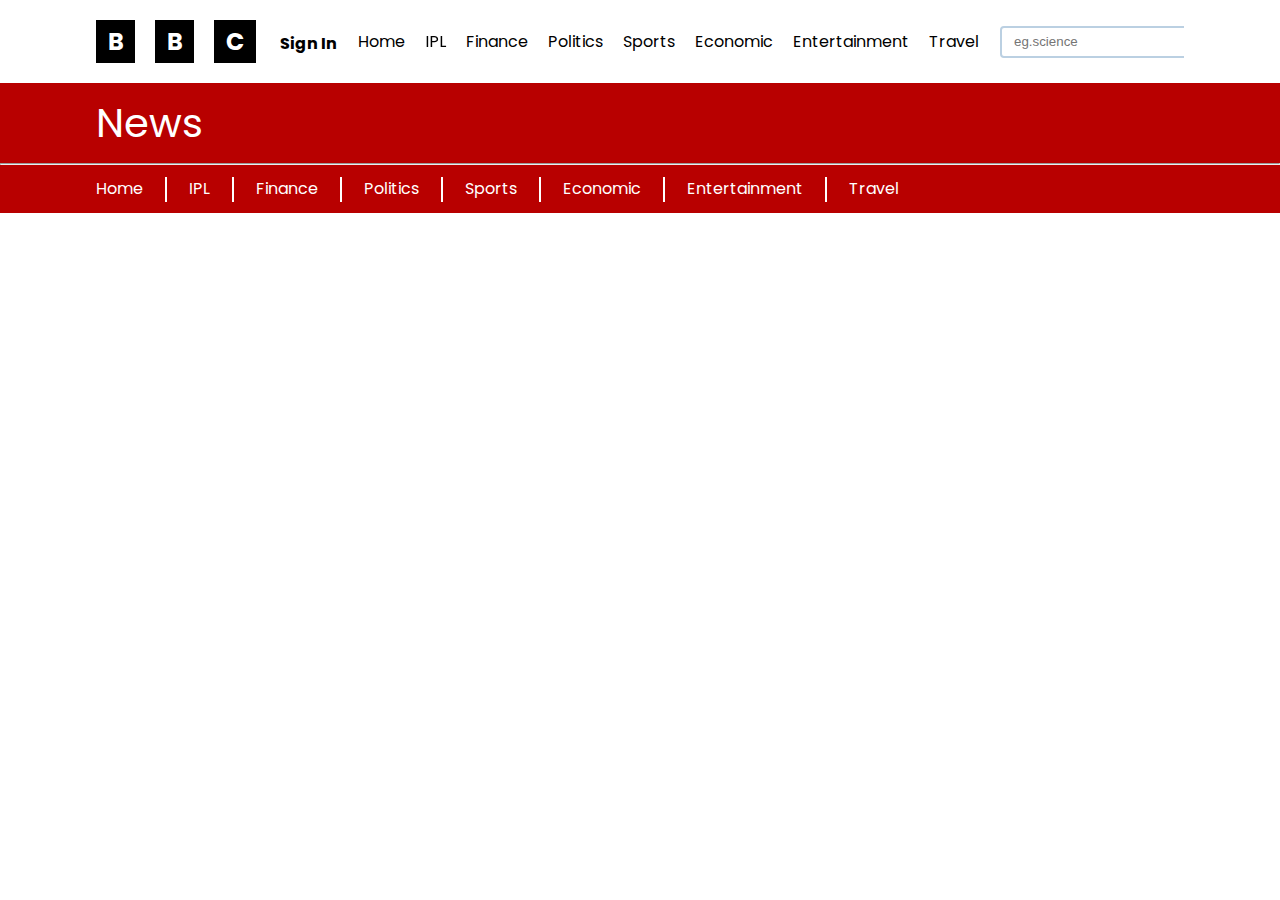
<file: index.html>
<!DOCTYPE html>
<html lang="en">

<head>
    <meta charset="UTF-8">
    <meta name="viewport" content="width=device-width, initial-scale=1.0">
    <title>News App</title>
    <link rel="stylesheet" href="https://cdnjs.cloudflare.com/ajax/libs/font-awesome/6.4.0/css/all.min.css"
        integrity="sha512-iecdLmaskl7CVkqkXNQ/ZH/XLlvWZOJyj7Yy7tcenmpD1ypASozpmT/E0iPtmFIB46ZmdtAc9eNBvH0H/ZpiBw=="
        crossorigin="anonymous" referrerpolicy="no-referrer" />
    <link rel="stylesheet" href="style.css">

</head>

<body>

    <nav>
        <div class="main-nav container nav-flex">
            <div class="bbc nav-flex">
                <h2 class="B">B</h2>
                <h2 class="B">B</h2>
                <h2 class="C">C</h2>
                <i class="fa-solid fa-user" style="color: #090c10;"></i>
                <a href="file:///C:/Users/user/Desktop/News%20App/SING/sign.html" class="sign-in">Sign In</a>

                <i class="fa fa-bars" aria-hidden="true"></i>
            </div>


            <div class="nav-links">
                <ul class="nav-flex">

                    <li class="hover-link nav-item" id="home" onclick="onNavItemClick('home')"><a href="#">Home</a></li>
                    <li class="hover-link nav-item" id="ipl" onclick="onNavItemClick('ipl')"><a href="#">IPL</a>
                    </li>
                    <li class="hover-link nav-item" id="finance" onclick="onNavItemClick('finance')"><a
                            href="#">Finance</a></li>
                    <li class="hover-link nav-item" id="politics" onclick="onNavItemClick('politics')"><a
                            href="#">Politics</a></li>
                    <li class="hover-link nav-item" id="sports" onclick="onNavItemClick('sports')"><a
                            href="#">Sports</a></li>
                    <li class="hover-link nav-item" id="economic" onclick="onNavItemClick('economic')"><a
                            href="#">Economic</a></li>
                    <li class="hover-link nav-item" id="entertainment" onclick="onNavItemClick('entertainment')">
                        <a href="#">Entertainment</a>
                    </li>
                    <li class="hover-link nav-item" id="Travel" onclick="onNavItemClick('travel')"><a
                            href="#">Travel</a>
                    </li>
                </ul>
            </div>

            <div class="search-bar">
                <input type="text" class="news-input" placeholder="eg.science" id="search-text">
                <i class="fa-solid fa-magnifying-glass search-button" id="search-button" style="color: #07090e;"></i>
            </div>
        </div>
    </nav>

    <main>
        <section class="news-menu news-div">
            <div class="container">
                <div class="news">
                    <a href="#">News</a>
                </div>
            </div>
            <hr>
            <section class="news-menu   ">
                <div class="container ">


                    <div class="nav-links ">
                        <ul class="nav-flex news-menu-nav">
                            <li class="hover-link nav-item" id="ipl" onclick="onNavItemClick('home')"><a
                                    href="#">Home</a></li>
                            <div class="vl"></div>
                            <li class="hover-link nav-item" id="ipl" onclick="onNavItemClick('ipl')"><a href="#">IPL</a>
                            </li>
                            <div class="vl"></div>
                            <li class="hover-link nav-item" id="finance" onclick="onNavItemClick('finance')"><a
                                    href="#">Finance</a></li>
                            <div class="vl"></div>
                            <li class="hover-link nav-item" id="politics" onclick="onNavItemClick('politics')"><a
                                    href="#">Politics</a></li>
                            <div class="vl"></div>
                            <li class="hover-link nav-item" id="sports" onclick="onNavItemClick('sports')"><a
                                    href="#">Sports</a></li>
                            <div class="vl"></div>
                            <li class="hover-link nav-item" id="economic" onclick="onNavItemClick('economic')"><a
                                    href="#">Economic</a></li>
                            <div class="vl"></div>
                            <li class="hover-link nav-item" id="entertainment"
                                onclick="onNavItemClick('entertainment')"><a href="#">Entertainment</a></li>
                            <div class="vl"></div>
                            <li class="hover-link nav-item" id="Travel" onclick="onNavItemClick('travel')"><a
                                    href="#">Travel</li>


                        </ul>
                    </div>
                </div>

            </section>
        </section>


        <div class="card-container container nav-flex" id="card-container">




        </div>
    </main>
    <template id="template-news-card">
        <div class="card">
            <div class="card-header">
                <img src="https://via.placeholder.com/400x200" alt="news-img" id="news-image">
            </div>
            <div class="card-content">
                <h3 id="news-title">This is the Title</h3>
                <h6 class="news-source" id="news-source">End Gadget 26/08/2023</h6>
                <p class="news-desc" id="news-desc">Lorem, ipsum dolor sit amet consectetur adipisicing elit. Laudantium
                    dolore reiciendis enim quia velit ipsa dolores consequatur doloremque minus ipsum!</p>
            </div>
        </div>
    </template>
    <script src="index.js"></script>


</body>

</html>
</file>
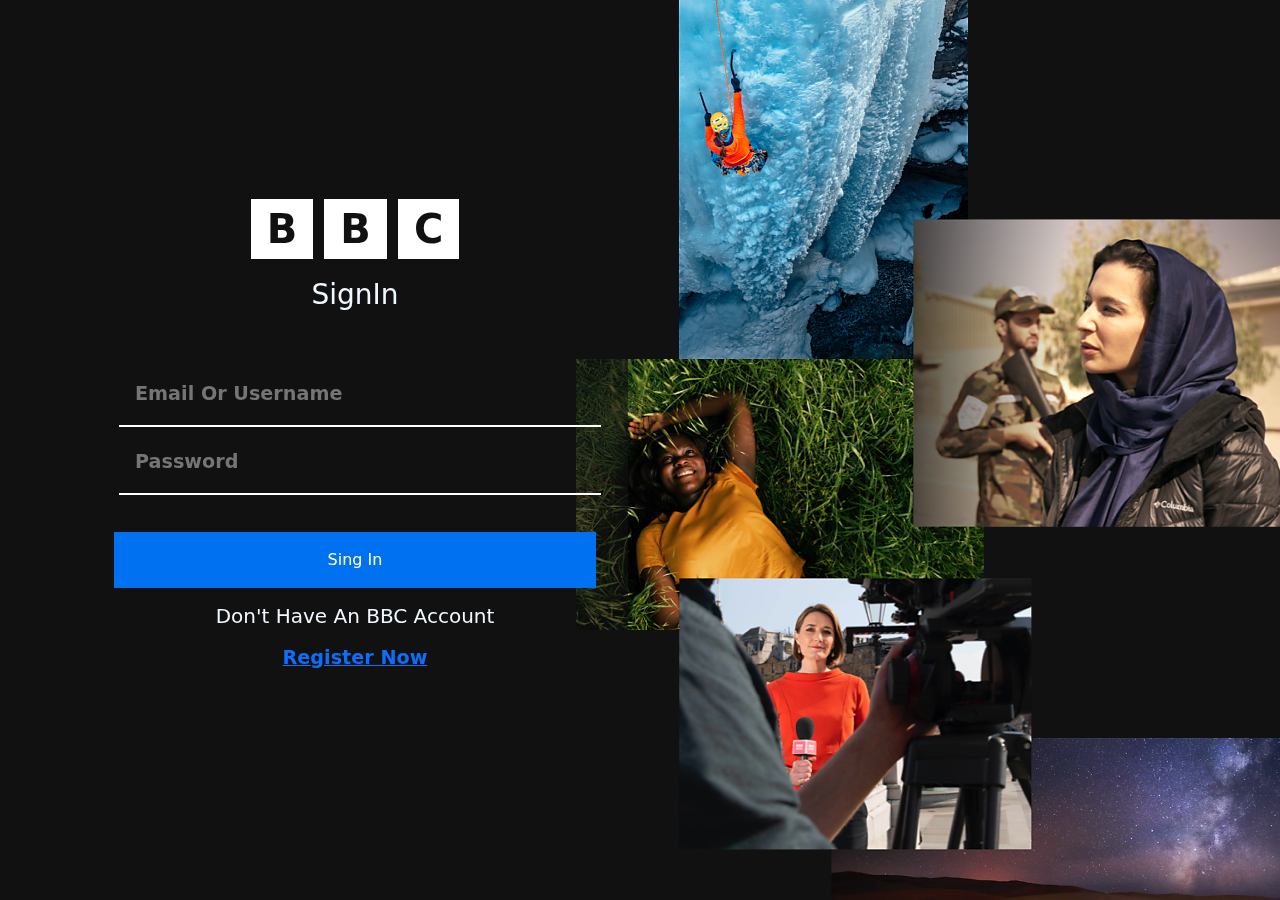
<file: SING/sign.html>
<!DOCTYPE html>
<html lang="en">

<head>
    <meta charset="UTF-8">
    <meta name="viewport" content="width=device-width, initial-scale=1.0">
    <link href="https://cdn.jsdelivr.net/npm/bootstrap@5.3.0/dist/css/bootstrap.min.css" rel="stylesheet">
    <link rel="stylesheet" href="style.css">

    <title>Document</title>
</head>

<body>
    <section class="sign">
        <div class="container">
            <div class="row">
                <div class="col-lg-6">
                    <ul>
                        <li>b</li>
                        <li>b</li>
                        <li>C</li>
                    </ul>
                    <h3>signIn</h3>
                    <form action="">
                        <input type="text" placeholder="email or username">
                        <input type="text" placeholder="password">
                        <button type="submit">sing in</button>
                        <h5>Don't have an BBC account</h5>
                        <a href="#">register now</a>


                    </form>
                </div>
                <div class="col-lg-6">
                    <img src="bg.png" alt="" class="img-fluid">
                </div>
            </div>
        </div>
    </section>
</body>

</html>
</file>
<file: style.css>
@import url('https://fonts.googleapis.com/css2?family=Poppins:wght@200;300;400;500;600;700;800;900&display=swap');

* {
  padding: 0;
  margin: 0;
  box-sizing: border-box;
}

:root {
  --primary-text-color: #183b56;
  --secondary-text-color: #577592;
  --accent-color-dark: #1d69a3;
  --accent-color: #2294ed;
  --padding-inline-section: 20px;
}

body {
  font-family: "poppins";
  color: var(--primary-text-color);
}

p {
  color: var(--secondary-text-color);
  line-height: 1.4rem;
}

a {
  text-decoration: none;

}

.fa-bars {
  font-size: 1.5rem;
  color: white;
  cursor: pointer;
}

.sign-in {
  margin-bottom: 15px;

  margin-left: -16px;
  font-weight: bold;
}


.nav-flex {
  display: flex;
  align-items: center;
  gap: 20px;
  list-style: none;
  flex-wrap: wrap;
}

.container {
  width: 85%;
  margin-inline: auto;
  overflow: hidden;
}

.bbc {

  color: white;

}

.bbc .B {
  background-color: black;
  padding: 4px 12px;
}

.bbc .C {
  background-color: black;
  padding: 4px 12px;
}

nav a {
  background-color: #fff;
  position: sticky;
  top: 0;
  z-index: 99;
  left: 0;
  right: 0;
  margin-top: 20px;
  line-height: 3;
  color: black;
}

.bbc i {
  font-size: 25px;
}



/* hover effect in nav */
nav a::before {
  content: "";
  width: 100%;
  height: 4px;
  position: absolute;
  left: 0;
  bottom: 0;
  background: #fff;
  transition: 0.5s transform ease;
  transform: scale3d(0, 1, 1);
  transform-origin: 0 50%;
}

nav a:hover::before {
  transform: scale3d(1, 1, 1);
}

nav a::before {
  background: #E91E63;
  transform-origin: 100% 50%;
}

nav a:hover::before {
  transform-origin: 0 50%;
}

.news-div {
  margin-top: -20px;
}

.news-menu {
  background-color: #B80000;
}

.news-menu .news a {
  text-align: left;
  color: #fff;
  font-size: 2.5rem;
  font-weight: 400;
  line-height: 2;
}

.main-nav {

  justify-content: space-between;
  padding-block: 8px;
}



.vl {
  border-left: 2px solid white;
  height: 25px;
  margin: 2px;
}

.news-nav {
  color: white;
}



.hover-link {
  cursor: pointer;
}

.hover-link:hover {
  color: var(--secondary-text-color)
}

.hover-link:active {
  color: red;
}

.nav-item:active {
  color: var(--accent-color)
}

.search-bar {
  height: 32px;
  gap: 8px;

  margin-right: 44px;

}

.news-input {
  width: 200px;
  height: 100%;
  padding-inline: 12px;
  border-radius: 4px;
  border: 2px solid #bbd0e2;
}

.search-button {

  color: white;
  /* padding: 8px 24px; */

  border: none;
  border-radius: 4px;
  cursor: pointer;
  margin-left: -60px;
}

.search-button :hover {
  background-color: var(--accent-color-dark);
}

main {
  padding-block: 20px;
  /* margin-top:80px; */
}


.news-menu-nav a {
  line-height: 3;
  color: white;
}


.card-container {
  justify-content: space-between;
  flex-wrap: wrap;
  row-gap: 20px;
  align-items: start;
  margin-top: 55px;
}

.card {
  width: 30%;
  min-height: 400px;
  box-shadow: 0 0 4px #d4ecff;
  border-radius: 4px;
  cursor: pointer;
  background-color: #fff;
  overflow: hidden;
}

.card:hover {
  box-shadow: 1px 1px 8px #d4ecff;
  background-color: #f9fdff;
  transform: traslateY(-2px);

}

.card-header img {
  width: 100%;
  height: 180px;
  object-fit: cover;
}

.card-content {
  padding: 12px;

}

.news-source {
  margin-block: 12px;
}

@media screen and (max-width:1024px) {
  .card {
    width: 48%;
  }

}

@media screen and (max-width:768px) {
  .card {
    width: 100%;
  }

}

@media (min-width: 800px) {
  .main-nav {
    max-width: 1170px;
    margin: 0 auto;
    display: flex;
    align-items: center;
    justify-content: space-between;
    padding: 1rem;
  }

  .nav-flex {
    padding: 0;
  }

  .fa-bars {
    display: none;
  }

  /* .menu {
    height: auto;
    display: flex;
  } */

  .nav a {
    padding: 0;
    margin: 0 0.5rem;
  }

  .nav a:hover {
    padding: 0;
    background: transparent;
  }
}
</file>
<file: SING/style.css>
* {
    padding: 0;
    margin: 0;
    box-sizing: border-box;
}

body {
    height: 100vh;
    width: 100%;
    background: #111;
    color: aliceblue;
    text-align: center;


}

h3,
h5 {
    text-transform: capitalize;
    margin: 1rem 0;
}

a {
    font-size: larger;
    font-weight: 600;
    text-transform: capitalize;
}

.sign {
    height: 100%;
    display: flex;
    justify-content: center;
    align-items: center;
}

form {
    width: 100%;
    padding: 2rem;
    border-radius: 6px;
    background-color: #1111119f;
}

input {
    display: block;
    padding: 1rem;
    width: 100%;
    margin: 5px;
    background: transparent;
    border: none;
    border-bottom: 2px solid #fff;
    text-transform: capitalize;
    font-size: larger;
    font-weight: 600;
}

img {
    position: fixed;
    top: 0;
    right: 0;
    z-index: -2;
}

button {
    width: 100%;
    padding: 1rem;
    margin-top: 2rem;
    background: #0071f1;
    border: none;
    color: #fff;
    text-transform: capitalize;
}

button:hover {
    transform: scale(1.01);
    background-color: #0077ff;
}

ul {
    list-style-type: none;
    padding: 0;
}

ul li {
    display: inline-block;
    padding: 0 1rem;
    margin: 3px;
    background-color: #fff;
    color: #111;
    font-size: 2.5rem;
    font-weight: 600;
    text-transform: capitalize;
}
</file>
